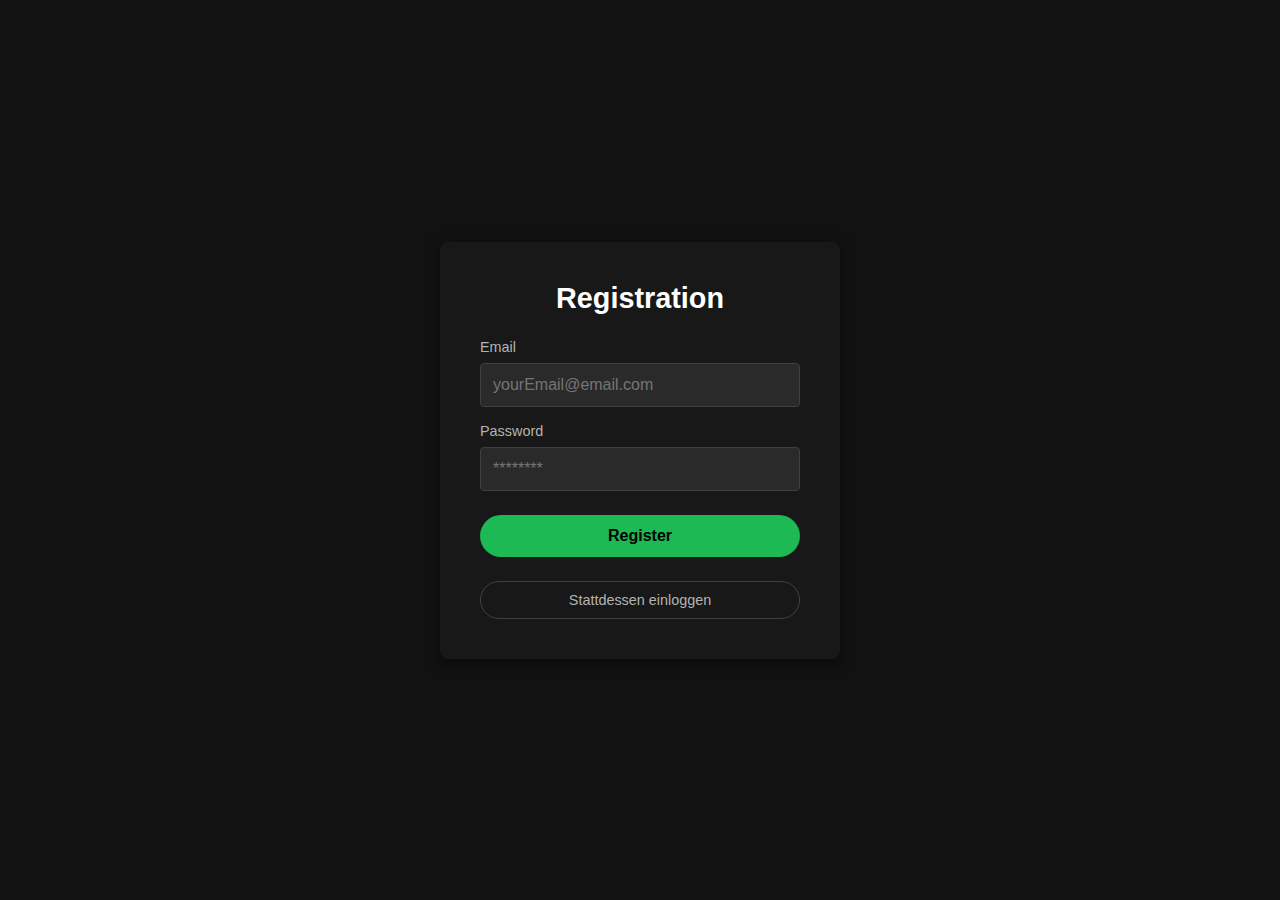
<file: Frontend/index.html>
<!DOCTYPE html>
<html lang="en">
<head>
    <meta charset="UTF-8">
    <meta name="viewport" content="width=device-width, initial-scale=1.0">
    <title>MyMusicWebsite Registration</title>
    <link rel="stylesheet" href="style.css">
</head>
<body>
    <script src="config.js"></script>
    <div class="container">
        <h1>Registration</h1>
        <form id="registrationForm">
            <label for="email">Email</label>
            <input type="text" id="email" name="email" value="" placeholder="yourEmail@email.com">
            
            <label for="password">Password</label>
            <input type="password" id="password" name="password" value="" placeholder="********">
            
            <input type="submit" value="Register">
        </form>
        <button id="loginButton">Stattdessen einloggen</button>
    </div>
    <script src="register.js"></script>
</body>
</html>
</file>
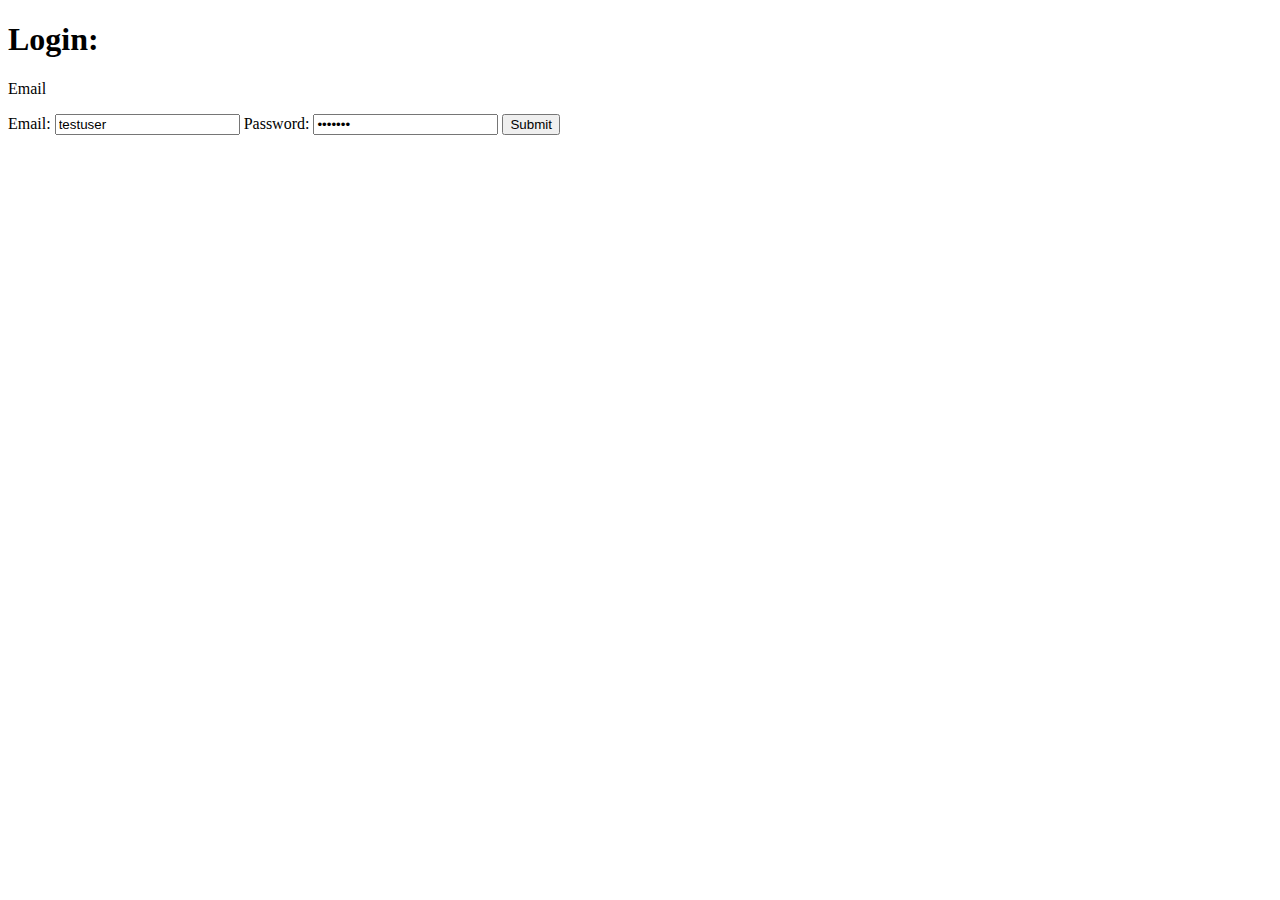
<file: login.html>
<!DOCTYPE html>
<html lang="en">
<head>
    <meta charset="UTF-8">
    <meta name="viewport" content="width=device-width, initial-scale=1.0">
    <title>MyMusicWebsite Login</title>
</head>
<body>

    <div>
        <h1>Login:</h1>
        <form id = "loginForm">
            <p>Email</p>
            <label for="email">Email:</label>
            <input type="text" id="email" name="email" value="testuser">
            <label for="password">Password:</label>
            <input type="password" id="password" name="password" value="pass123">
            <input type="submit">
        </form>
        
    </div>
    <script src="login.js"></script>
</body>
</html>
</file>
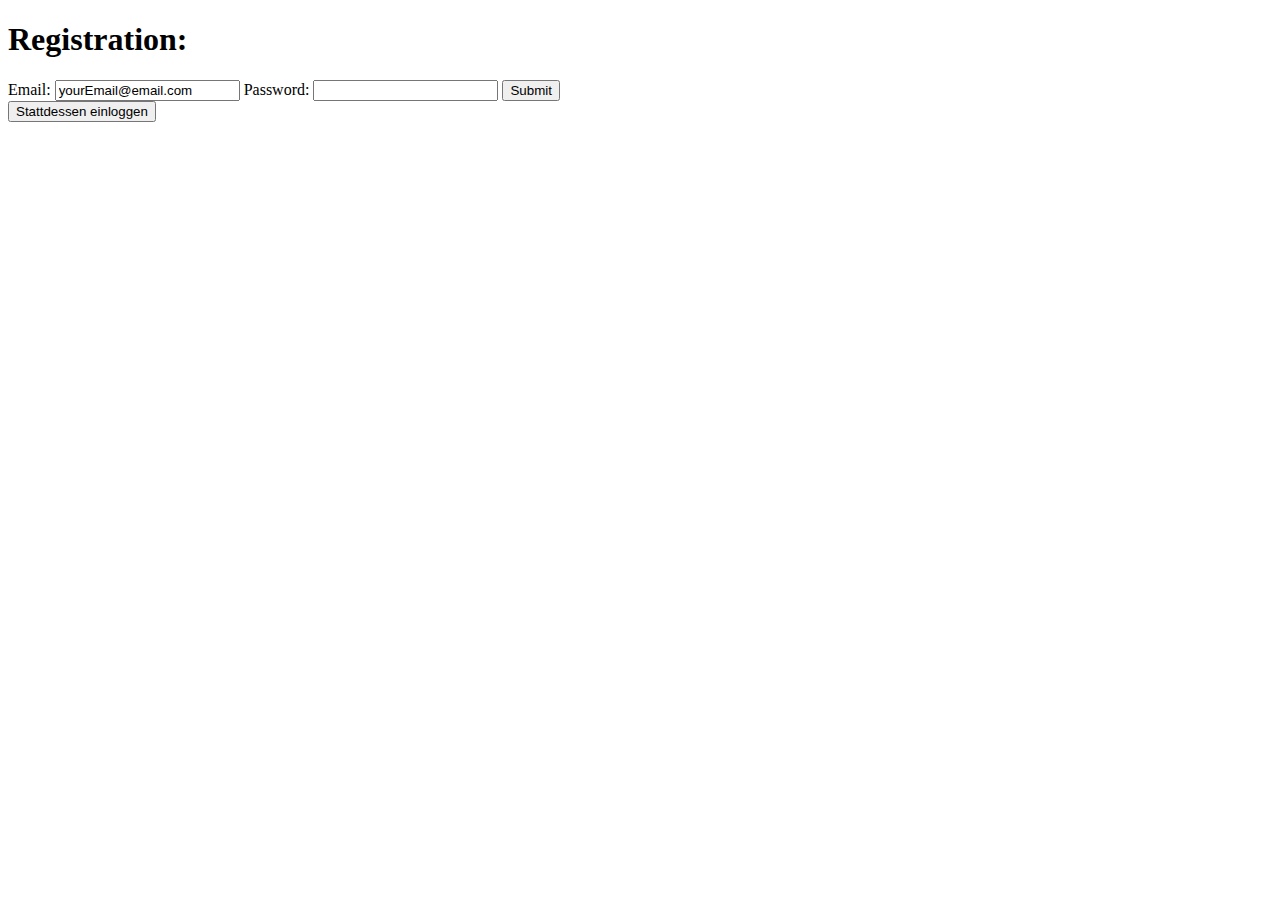
<file: register.html>
<!DOCTYPE html>
<html lang="en">
<head>
    <meta charset="UTF-8">
    <meta name="viewport" content="width=device-width, initial-scale=1.0">
    <title>MyMusicWebsite Registration</title>
</head>
<body>

    <div>
        <h1>Registration:</h1>
        <form id = "registrationForm">
            <label for="email">Email:</label>
            <input type="text" id="email" name="email" value="yourEmail@email.com">
            <label for="password">Password:</label>
            <input type="password" id="password" name="password" value="">
            <input type="submit">
        </form>
        <button id="loginButton">Stattdessen einloggen</button>
    </div>
    <script src="register.js"></script>
</body>
</html>
</file>
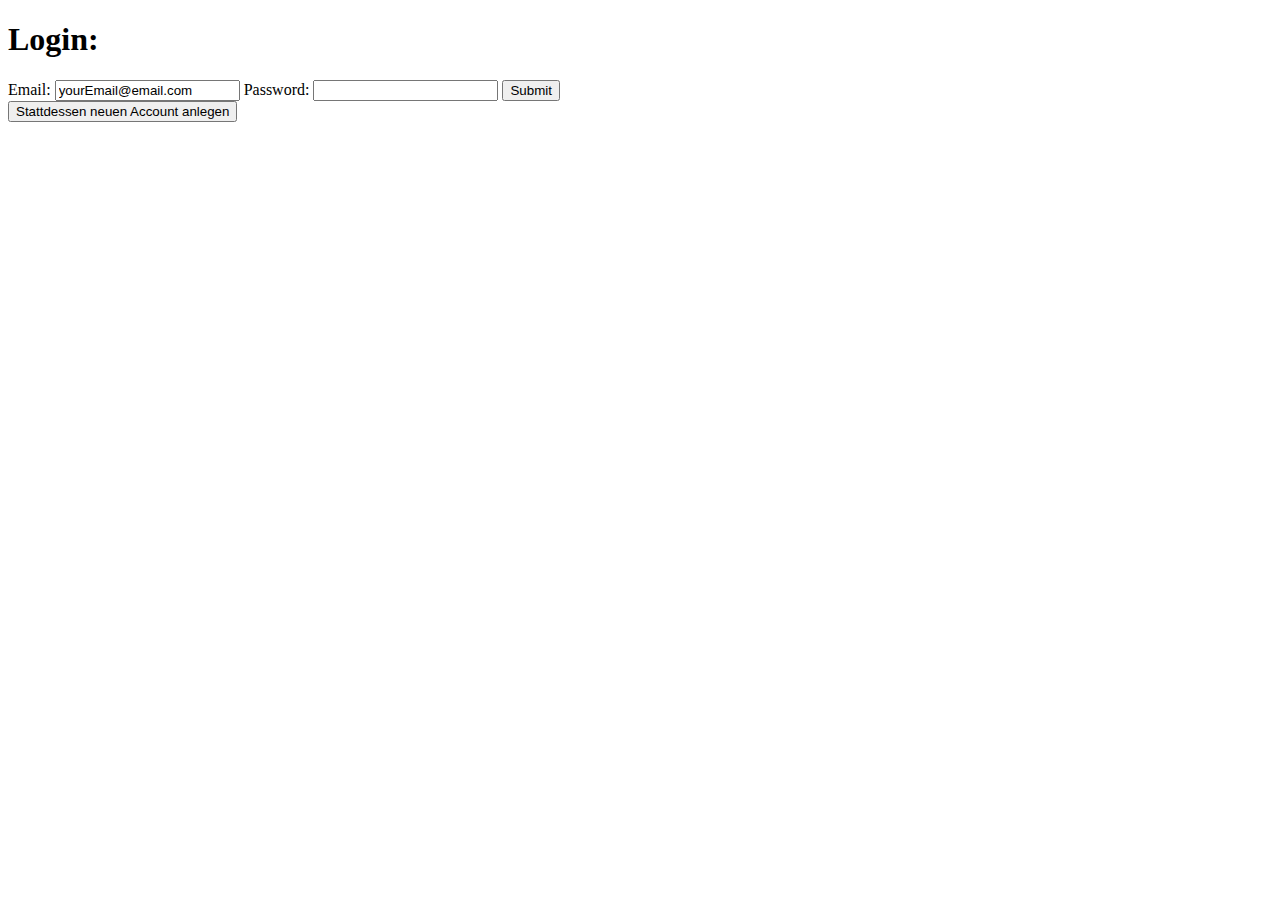
<file: Frontend/login.html>
<!DOCTYPE html>
<html lang="en">
<head>
    <meta charset="UTF-8">
    <meta name="viewport" content="width=device-width, initial-scale=1.0">
    <title>MyMusicWebsite Login</title>
</head>
<body>

    <div>
        <h1>Login:</h1>
        <form id = "loginForm">
            <label for="email">Email:</label>
            <input type="text" id="email" name="email" value="yourEmail@email.com">
            <label for="password">Password:</label>
            <input type="password" id="password" name="password" value="">
            <input type="submit">
        </form>
        <button id="registerButton">Stattdessen neuen Account anlegen</button>
    </div>
    <script src="login.js"></script>
</body>
</html>
</file>
<file: Frontend/style.css>
:root {
    --bg-color: #121212;
    --card-bg: #181818;
    --primary-color: #1DB954;
    --primary-hover: #1ed760;
    --text-main: #FFFFFF;
    --text-muted: #B3B3B3;
    --border-radius: 8px;
    --input-bg: #2a2a2a;
    --input-border: #404040;
}

* {
    box-sizing: border-box;
    margin: 0;
    padding: 0;
}

body {
    font-family: -apple-system, BlinkMacSystemFont, "Segoe UI", Roboto, Helvetica, Arial, sans-serif;
    background-color: var(--bg-color);
    color: var(--text-main);
    display: flex;
    justify-content: center;
    align-items: center;
    min-height: 100vh;
    padding: 20px;
}

.container {
    background-color: var(--card-bg);
    padding: 2.5rem;
    border-radius: var(--border-radius);
    box-shadow: 0 4px 15px rgba(0,0,0,0.5);
    width: 100%;
    max-width: 400px;
    text-align: center;
}

h1 {
    font-size: 1.8rem;
    margin-bottom: 1.5rem;
    font-weight: 700;
}

form {
    display: flex;
    flex-direction: column;
    text-align: left;
    margin-bottom: 1.5rem;
}

label {
    font-size: 0.9rem;
    color: var(--text-muted);
    margin-bottom: 0.5rem;
    margin-top: 1rem;
}

label:first-child {
    margin-top: 0;
}

input[type="text"],
input[type="password"] {
    background-color: var(--input-bg);
    border: 1px solid var(--input-border);
    color: var(--text-main);
    padding: 12px;
    border-radius: 4px;
    font-size: 1rem;
    outline: none;
    transition: border-color 0.2s;
}

input[type="text"]:focus,
input[type="password"]:focus {
    border-color: var(--primary-color);
}

input[type="submit"],
#getWrappedButton,
#spotifyConnectButton {
    background-color: var(--primary-color);
    color: #000;
    border: none;
    padding: 12px;
    border-radius: 50px;
    font-size: 1rem;
    font-weight: 700;
    cursor: pointer;
    margin-top: 1.5rem;
    width: 100%;
    transition: transform 0.1s, background-color 0.2s;
}

input[type="submit"]:hover,
#getWrappedButton:hover,
#spotifyConnectButton:hover {
    background-color: var(--primary-hover);
    transform: scale(1.02);
}

#loginButton,
#registerButton,
#logoutButton {
    background-color: transparent;
    color: var(--text-muted);
    border: 1px solid var(--input-border);
    padding: 10px;
    border-radius: 50px;
    font-size: 0.9rem;
    cursor: pointer;
    width: 100%;
    transition: all 0.2s;
}

#loginButton:hover,
#registerButton:hover,
#logoutButton:hover {
    border-color: var(--text-main);
    color: var(--text-main);
}

#logoutButton {
    margin-bottom: 1rem;
    width: auto;
    padding: 8px 16px;
    font-size: 0.8rem;
    position: absolute;
    top: 20px;
    right: 20px;
}

#getWrappedButton {
    font-size: 1.2rem;
    padding: 15px;
}

.app-footer {
    position: fixed;
    bottom: 20px;
    left: 0;
    right: 0;
    text-align: center;
    display: flex;
    flex-direction: column;
    align-items: center;
    gap: 10px;
    pointer-events: none;
}

.app-footer > * {
    pointer-events: auto;
}

.disclaimer {
    font-size: 0.75rem;
    color: #535353;
}

.github-link {
    display: inline-block;
    transition: transform 0.2s;
}

.github-link:hover {
    transform: scale(1.1);
}

.github-icon {
    width: 24px;
    height: 24px;
    fill: var(--text-muted);
    transition: fill 0.2s;
}

.github-link:hover .github-icon {
    fill: var(--text-main);
}
</file>
